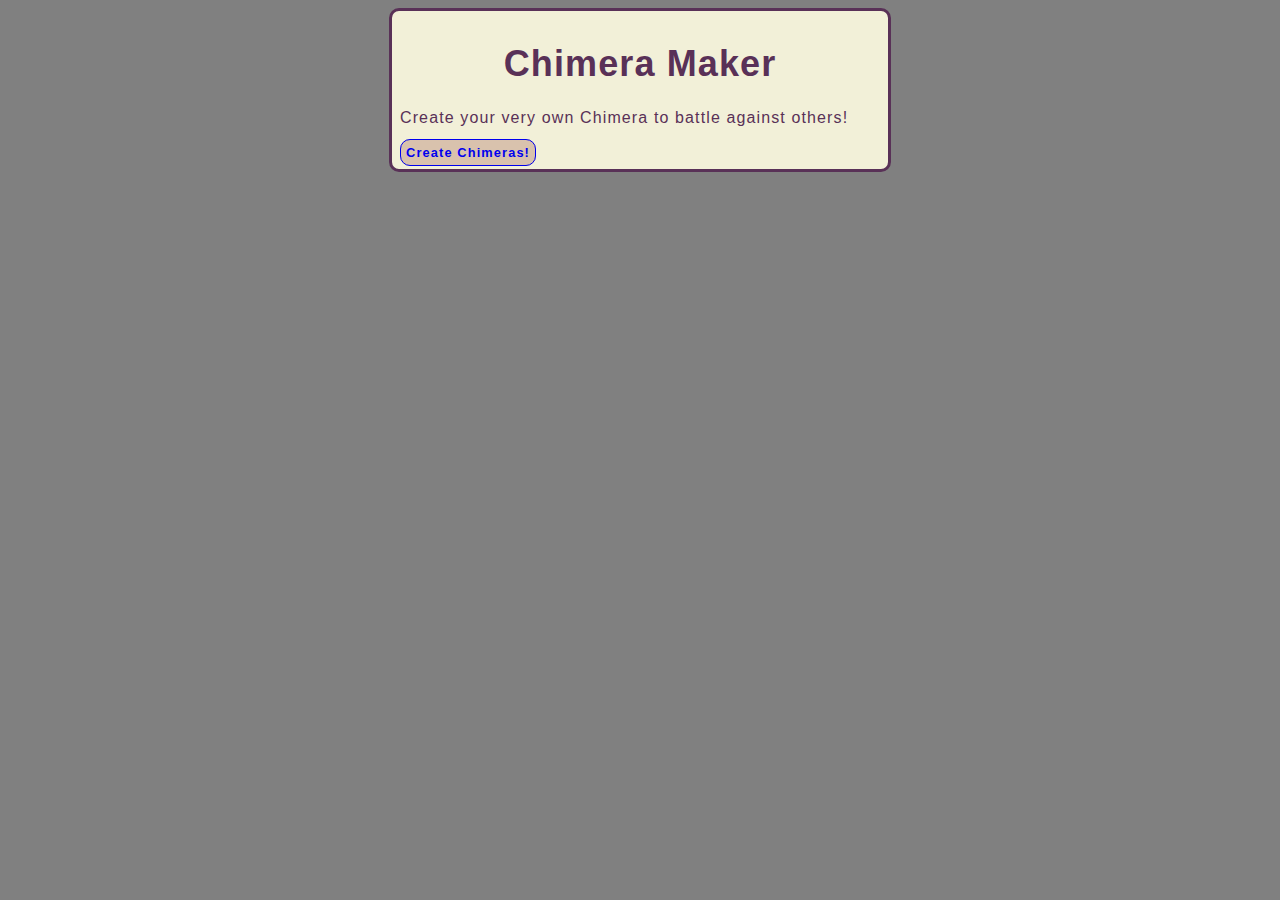
<file: chimera/index.html>
<!doctype html>

<!-- Brett Gear -->
<!-- Project 4 -->
<!-- VFW 1305 -->

<html>
	<head>
		<meta charset="utf-8" />
		<meta keywords="Chimera Maker, Game, RPG, Monster, Monster Maker, Creator, Maker" />
		<meta description="Chimera Maker is a fun, quick RPG that allows you to create your own monsters!  Battle with your friends!" /> 
		<meta name="robots" content="index, follow" />
		<meta name="viewport" content="user-scalable=no, width=device-width" />
		<link rel="stylesheet" href="css/style.css" type="text/css" />
		<!-- Page Title -->
		<title>Chimera Maker</title>
		
	</head>
	<body id="mainContent">
		<h1>Chimera Maker</h1>
		<p>Create your very own Chimera to battle against others!</p>
		<nav>
		<a href="additem.html">Create Chimeras!</a>
		</nav>
		<script type="text/javascript" src="js/main.js"></script>
	</body>
</html>
</file>
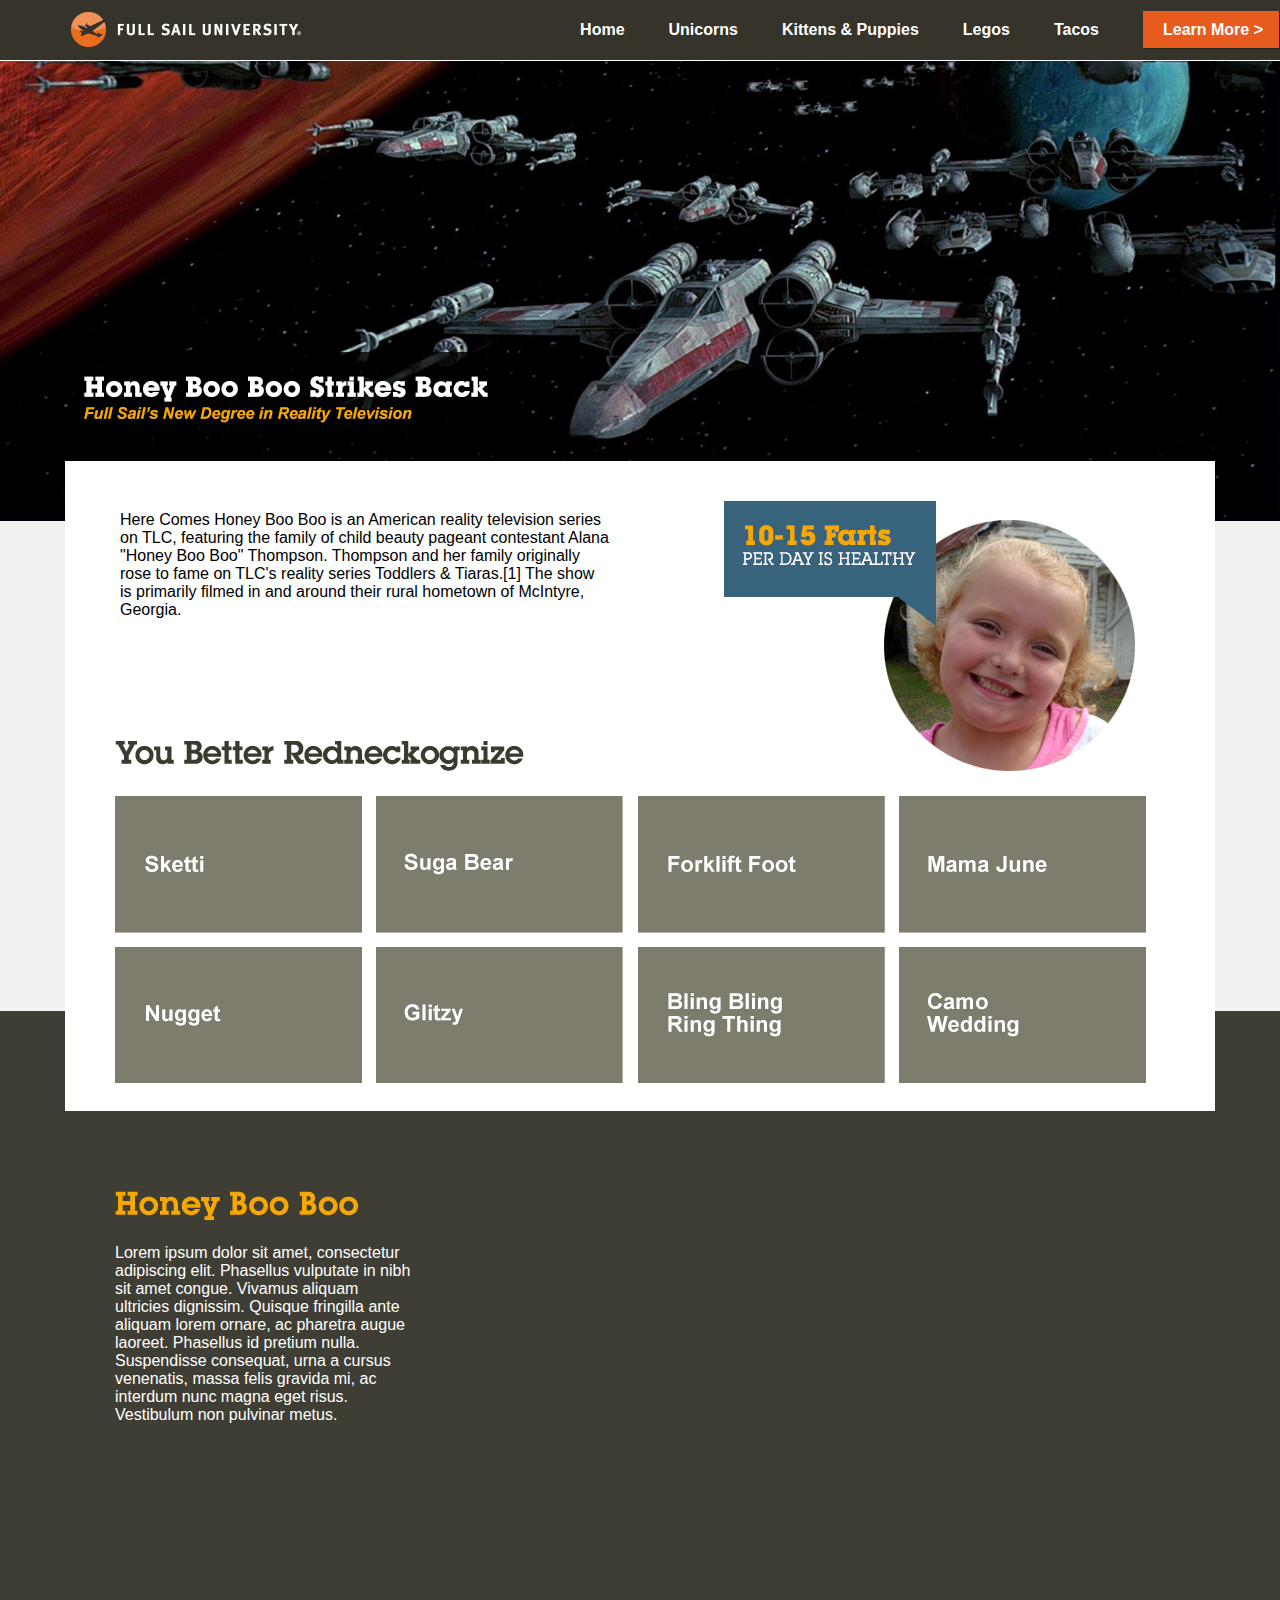
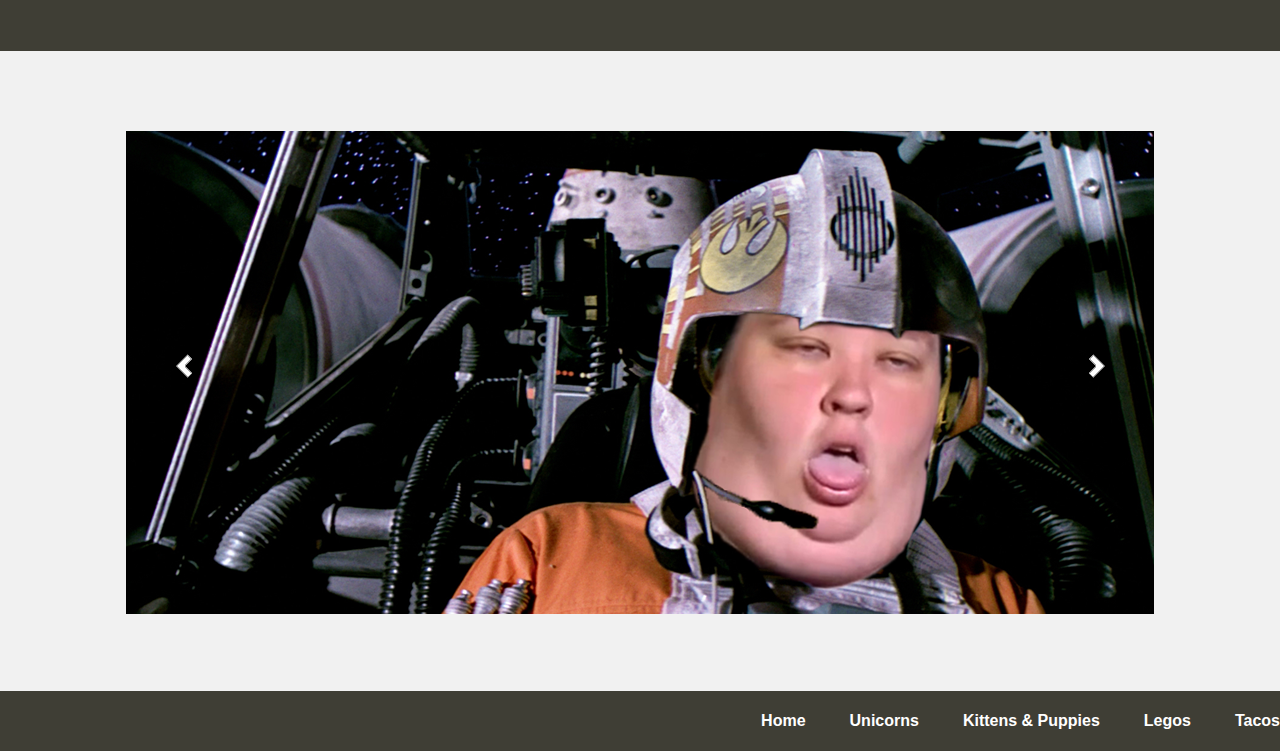
<file: markup/index.html>
<!doctype html>


<html>
	<head>
		<meta charset="utf-8" />
		<meta keywords="" />
		<meta description="" /> 
		<meta name="robots" content="index, follow" />
		<meta name="HandheldFriendly" content="True">
		<meta name="MobileOptimized" content="320"/>
		<meta name="viewport" content="width=device-width, initial-scale=1.0">
		<meta http-equiv="cleartype" content="on">
		<link rel="stylesheet" href="css/style.css" type="text/css" />
		
		<!-- Page Title -->
		<title>Reality Television Bachelors Degree : Full Sail </title>
	</head>
	<body>
		<div id="container">
			<div id="topBarWrapper">
			
				<div id="topBar">
				
					<div id="fslogo" class="left">
						<a href="#">
							<img src="img/logo.png">
						</a>
					</div>
					
					<nav class="right">
						<section class="link topbotSection orangeHover line60"><a href="#">Home</a></section>
						<section class="link topbotSection orangeHover line60"><a href="#">Unicorns</a></section>
						<section class="link topbotSection orangeHover line60"><a href="#">Kittens&nbsp;&#38;&nbsp;Puppies</a></section>
						<section class="link topbotSection orangeHover line60"><a href="#">Legos</a></section>
						<section class="link topbotSection orangeHover line60"><a href="#">Tacos</a></section>
						<section class="link topbotSection line60"><a href="#" class="learn">Learn More ></a></section>
					</nav>
					
				</div>
				
			</div>
			<div class="clear"></div>
			<div id="contentWrapper">
				<div id="content"></div>
			</div>
			<div id="focusWrapper">
				<div id="focus">
					<div id="focusContent" class="left">
						<p>Here Comes Honey Boo Boo is an American reality television series on TLC, featuring the family of child beauty pageant contestant Alana "Honey Boo Boo" Thompson. Thompson and her family originally rose to fame on TLC's reality series Toddlers & Tiaras.[1] The show is primarily filmed in and around their rural hometown of McIntyre, Georgia.</p>
					</div>
					<div id="focusImage" class="right">
						<img src="img/honeybooboo.png"></img>
					</div>
					<div class="clear"></div>
					<div id="focusFooter">
						<div class="header left50"><img src="img/focusHeader.png"></div>
						<div id="focusNav" class="left50">
							<a href="#" id="focus1" class="focusSection">
								<img id="fimg1" src="img/focus1.png"></img>
							</a>
							<a href="#" id="focus2" class="focusSection">
								<img id="fimg2" src="img/focus2.png"></img>
							</a>
							<a href="#" id="focus3" class="focusSection">
								<img id="fimg3" src="img/focus3.png"></img>
							</a>
							<a href="#" id="focus4" class="focusSection">
								<img id="fimg4" src="img/focus4.png"></img>
							</a>
							<a href="#" id="focus5" class="focusSection">
								<img id="fimg5" src="img/focus5.png"></img>
							</a>
							<a href="#" id="focus6" class="focusSection">
								<img id="fimg6" src="img/focus6.png"></img>
							</a>
							<a href="#" id="focus7" class="focusSection">
								<img id="fimg7" src="img/focus7.png"></img>
							</a>
							<a href="#" id="focus8" class="focusSection">
								<img id="fimg8" src="img/focus8.png"></img>
							</a>
						</div>
					</div>

				</div>
			</div>
			<div id="videoWrapper">
				<div id="videoBox">
					<div id ="videoContent" class="left">
						<div class="header"><img src="img/videoHeader.png"></img></div>
						<p>Lorem ipsum dolor sit amet, consectetur adipiscing elit. Phasellus vulputate in nibh sit amet congue. Vivamus aliquam ultricies dignissim. Quisque fringilla ante aliquam lorem ornare, ac pharetra augue laoreet. Phasellus id pretium nulla. Suspendisse consequat, urna a cursus venenatis, massa felis gravida mi, ac interdum nunc magna eget risus. Vestibulum non pulvinar metus.</p>
					</div>
					<div id="videoYoutube" class="right">
						<iframe class="youtube-player" type="text/html" width="640" height="390" src="http://www.youtube.com/embed/dzt7oCFN3ek" allowfullscreen frameborder="0">
						</iframe>
					</div>
				</div>
			</div>
			<div id="carouselWrapper">
				<div id="carousel">
					<div id="carouselImage" class="caroOne">
						<section id="caroLeft" class="left50 line483 left"><img src="img/caroLeft.png"></section>
						<section id="caroRight" class="right50 line483 right"><img src="img/caroRight.png"></section>
					</div>
				</div>
			</div>
			<div id="footerWrapper">
				<footer>
					<nav class="right">
						<section class="link topbotSection orangeHover line60"><a href="#">Home</a></section>
						<section class="link topbotSection orangeHover line60"><a href="#">Unicorns</a></section>
						<section class="link topbotSection orangeHover line60"><a href="#">Kittens&nbsp;&#38;&nbsp;Puppies</a></section>
						<section class="link topbotSection orangeHover line60"><a href="#">Legos</a></section>
						<section class="link topbotSection orangeHover line60"><a href="#">Tacos</a></section>
					</nav>
				</footer>
			</div>
			
			
		</div>
		<script src="js/jquery-1.10.2.min.js"></script>
		<script type="text/javascript" src="js/main.js"></script>
	</body>
	
</html>
</file>
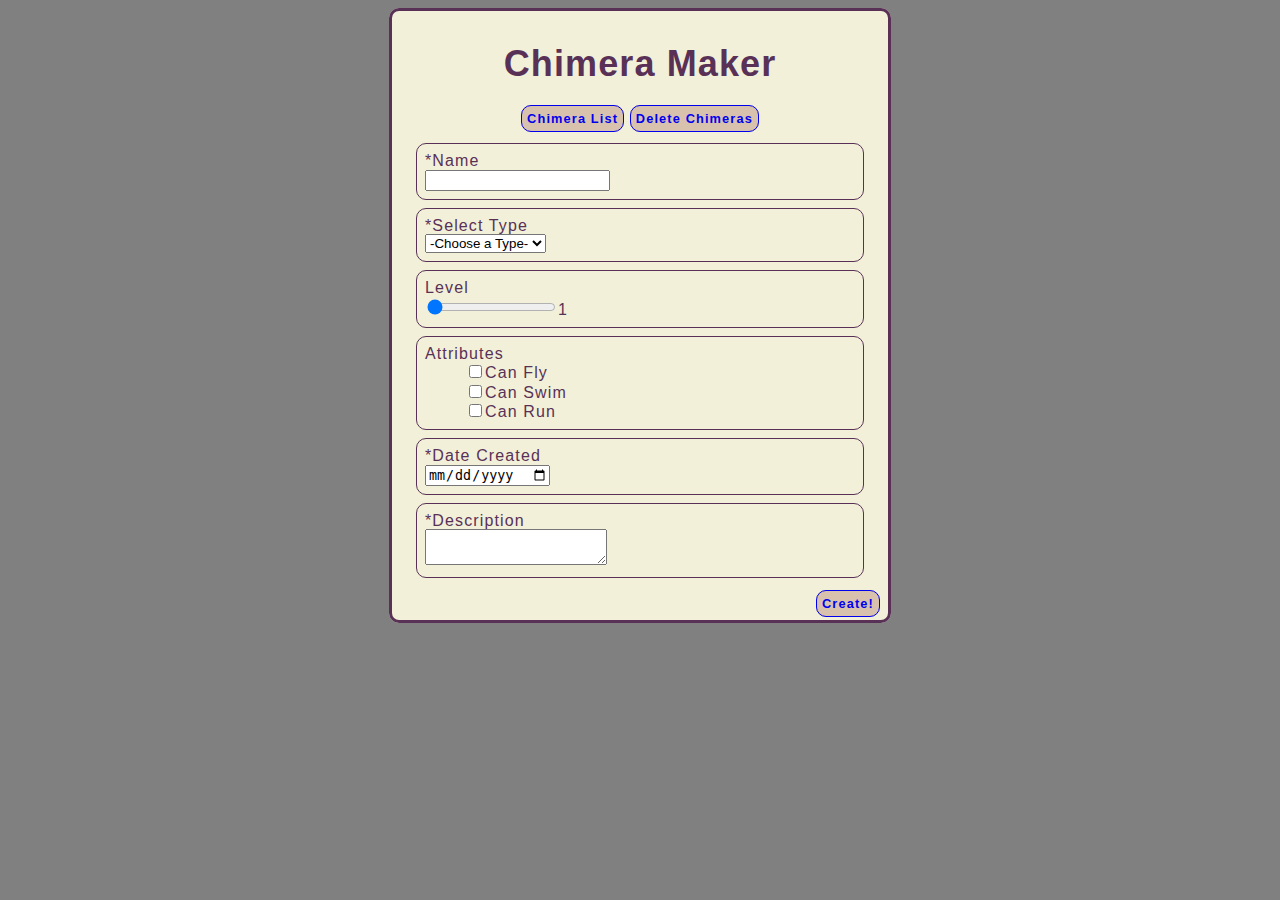
<file: chimera/additem.html>
<!doctype html>

<!-- Brett Gear -->
<!-- Project 4 -->
<!-- VFW 1305 -->


<html>
	<head>
		<meta charset="utf-8" />
		<meta keywords="Chimera Maker, Game, RPG, Monster, Monster Maker, Creator, Maker" />
		<meta description="Chimera Maker is a fun, quick RPG that allows you to create your own monsters!  Battle with your friends!" /> 
		<meta name="robots" content="index, follow" />
		<meta name="viewport" content="user-scalable=no, width=device-width" />
		<link rel="stylesheet" href="css/style.css" type="text/css" />
		<title>Chimera Maker</title>
	</head>
	<body>
		<form action="#" method="post" id="chimeraForm">
			<fieldset id="mainContent">
				<legend id="content">Chimera</legend>
				<header>
					<h1>Chimera Maker</h1>
				</header>
				<nav id="TopNav">
					<div id="options">
						<a href="#" id="display"/>Chimera List</a>
						<a href="#" id="clear"/>Delete Chimeras</a>
						<a href="#" id="returnForm" class="hidden" />Return to Form</a>
					</div>
				</nav>
				<section id="formContent">
					<h2 id="errormessage" class="hidden">Please fill the highlighted forms.</h2>
					<ul id="Configure">
						<li id="l_name"><label for="name">*Name </label><br>
							<input type="text" id="name" />
						</li>
						<li id="l_type">*Select Type<br>
							<select id="type">
							</select>
						</li>
						<li><label for="level">Level</label><br>
							<input type="range" min="1" max="100" id="level" /><label id="chimlevel">51</label>
						</li>
						<li>Attributes
							<ul>
								<li><input type="checkbox" value="Can Fly" id="fly" name="attribute" /><label for="fly">Can Fly</label></li>
								<li><input type="checkbox" value="Can Swim" id="swim" name="attribute" /><label for="swim">Can Swim</label></li>
								<li><input type="checkbox" value="Can Run" id="run" name="attribute" /><label for="run">Can Run</label></li>
							</ul>
						</li>
						<li id="l_date"><label for="cdate">*Date Created</label><br>
							<input type="date" id="date" /></li>
						<li id="l_desc"><label for="desc">*Description</label><br>
							<textarea id="desc"></textarea></li>
						<li class="hidden"><input type="hidden" value="true" /></li>
					</ul>
				<div id="BottomNav">
				<a href="#" id="create" />Create!</a>
				<a href="#" id="saveChim" class="hidden"/>Save Chimera</a>
				<a href="#" id="saveCancel" class="hidden"/>Cancel</a>
				</div>
				</section>
			</fieldset>
		</form>
		<script type="text/javascript" src="js/json.js"></script>
		<script type="text/javascript" src="js/main.js"></script>
	</body>
</html>
</file>
<file: chimera/css/style.css>
/*
Brett Gear
Project 4
VFW 1305

*/
html {
	background-color: gray;
}
#mainContent{
	font-family: "Bell Gothic", "Griffith Gothic", "Charolotte Sans", 
				 "Stone Humanist", "Chong Old Style", sans-serif;
	font-size:1em;
	letter-spacing: .07em;
	background-color: #F2F0D8;
	color:#593157;
	padding: .5em;
	margin: .5em auto;
	width: 480px;
	border-color: #593157;
	border-width: 3px;
	border-style: solid;
	border-radius: 10px;
	overflow: auto;
}
#TopNav{
	text-align:center;
}
#BottomNav{
	text-align:right;
}
#oneLink{
	margin-right: .5em;
}

a{
	font-size:80%;
	border-style:solid;
	border-width: 1px;
	border-radius:10px;
	background-color: #D9C2AD;
	padding: .4em;
	text-decoration: none;
	font-weight:bold;
}
a:hover{
	background-color: #BF907E;
}

legend{
	display: none;
}

h1{
	font-size:225%;
	text-align:center;
}
h2{
	font-size:100%;
	color:red;
	margin-top: 1.5em;
	margin-left: 1em;
	line-height: 1.1em;
	width:26.5em;
}
#Configure li{
	list-style-type: none;
	border-width: 1px;
	border-style: solid;
	border-radius: 10px;
	padding:.5em;
	margin-top: .5em;
	margin-right: 1em;
	margin-left: -1.5em;
	line-height: 1.1em;
}
#Configure li ul li {
	border-style:none;
	margin: 0em auto;
	padding: 0em;

}
#ViewItem {
	list-style-type: none;
	border-width: 1px;
	border-style: solid;
	border-radius: 10px;
	padding:.5em;
	margin-top: .5em;
	line-height: 1.1em;
}
.error{
	border-color:red;
}
.hidden {
	display: none;
}
</file>
<file: markup/css/style.css>
*{
	margin:0px;
	padding:0px;
}

body{
	font-family: Arial,Helvetica,sans-serif;
	background-color:#f1f1f1;
	background-repeat:repeat;
}
a:visted{
	color:white;
	text-decoration:none;
	font-weight:bold;
}
footer{
	width: 1280px;
	margin: 0px auto;
	position: relative;
}
#container{
	position:relative;
}

#topBarWrapper{
	background-color:#35332a;
	height:60px;
	border-bottom: 1px solid white;
}
#topBar{
	width:1280px;
	position:relative;
	margin: 0px auto;
}
#fslogo{
	position:relative;
	left:50px;
}

#contentWrapper{
	background-color:black;
	height:460px;
	z-index:2;
}
#content{
	background:url("../img/content.png") no-repeat;
	height:460px;
	width:1280px;
	margin: 0px auto;
	position: relative;
	z-index:3;
}
#focusWrapper{
	height:550px;
	z-index:1;
}
#focus{
	background-color:white;
	height:650px;
	width:1150px;
	z-index:4;
	margin: 0px auto;
	margin-top: -60px;
	position:relative;
}
#focusContent{
	width: 490px;
	padding-right: 55px;
	padding-left: 55px;
	padding-top: 50px;
	height:200px;
	text-align: left;
	position:relative;
}
#focusImage{
	padding-top: 40px;
	padding-right: 80px;
	right:0;
	position:relative;
}
#focusFooter{
	bottom:60px;
	width:1150px;
	height:300px;
	margin: 0px auto;
	margin-bottom:20px;
	position:absolute;
}
#focusNav{

}
#videoWrapper{
	background-color:#3f3e35;
	height:640px;
	z-index:2;
}
#videoBox{
	background-color:#3f3e35;
	top:170px;
	width: 1150px;
	margin: 0px auto;
	position: relative;
	z-index:3;
}
#videoContent{
	background-color:#3f3e35;
	width: 300px;
	padding-left:50px;
	color:white;
	position:relative;
	z-index:4;
}
#videoYoutube{
	background-color:#3f3e35;
	padding-right:50px;
	width: 640px;
	height:390px;
	z-index:5;
}
#carouselWrapper{
	background-color: #f1f1f1;
	height: 640px;
}
#carouselImage{
	top: 80px;
	width: 1029px;
	height:483px;
	position: relative;
	margin:0px auto;
	z-index:1;
}
#footerWrapper{
	background-color:#3f3e35;
	height:60px;
}
.left50{
	padding-left:50px;
}
.right50{
	padding-right:50px;
}
.header{
	text-align:left;
	padding-top:10px;
	padding-bottom:20px;
}
.focusSection{
	padding-right:10px;
	padding-bottom:10px;
	display:inline-block;
}
.topbotSection{
	display:block;
	float:left;
	margin-left:44px;
	height:60px;
}
.learn{
	background-color:#e85b1f;
	padding-top:10px;
	padding-bottom:10px;
	padding-left:20px;
	padding-right:16px;
	border-bottom:1px solid #25231d;
	border-right:1px solid #25231d;
}
.left{
	float:left;
}
.right{
	float:right;
}
.clear{
	float:clear;
}
.line60{
	line-height:60px;
}
.line483{
	line-height:483px;
}
.link a{
	font-weight:bold;
	text-decoration: none;
	color:white;
}
.orangeHover a:hover {
	padding-bottom:12px;
	padding-left:5px;
	padding-right:5px;
	margin-left:-5px;
	margin-right:-5px;
	border-bottom:solid #f7a800 8px;
}
.caroOne{
	background:url("../img/caro1.png")no-repeat;
	z-index:1;
}
.caroTwo{
	background:url("../img/caro2.png")no-repeat;
	z-index:1;
}
.caroThree{
	background:url("../img/caro3.png")no-repeat;
	z-index:1;
}
.largeFont{
	font-size:24px;
}
</file>
